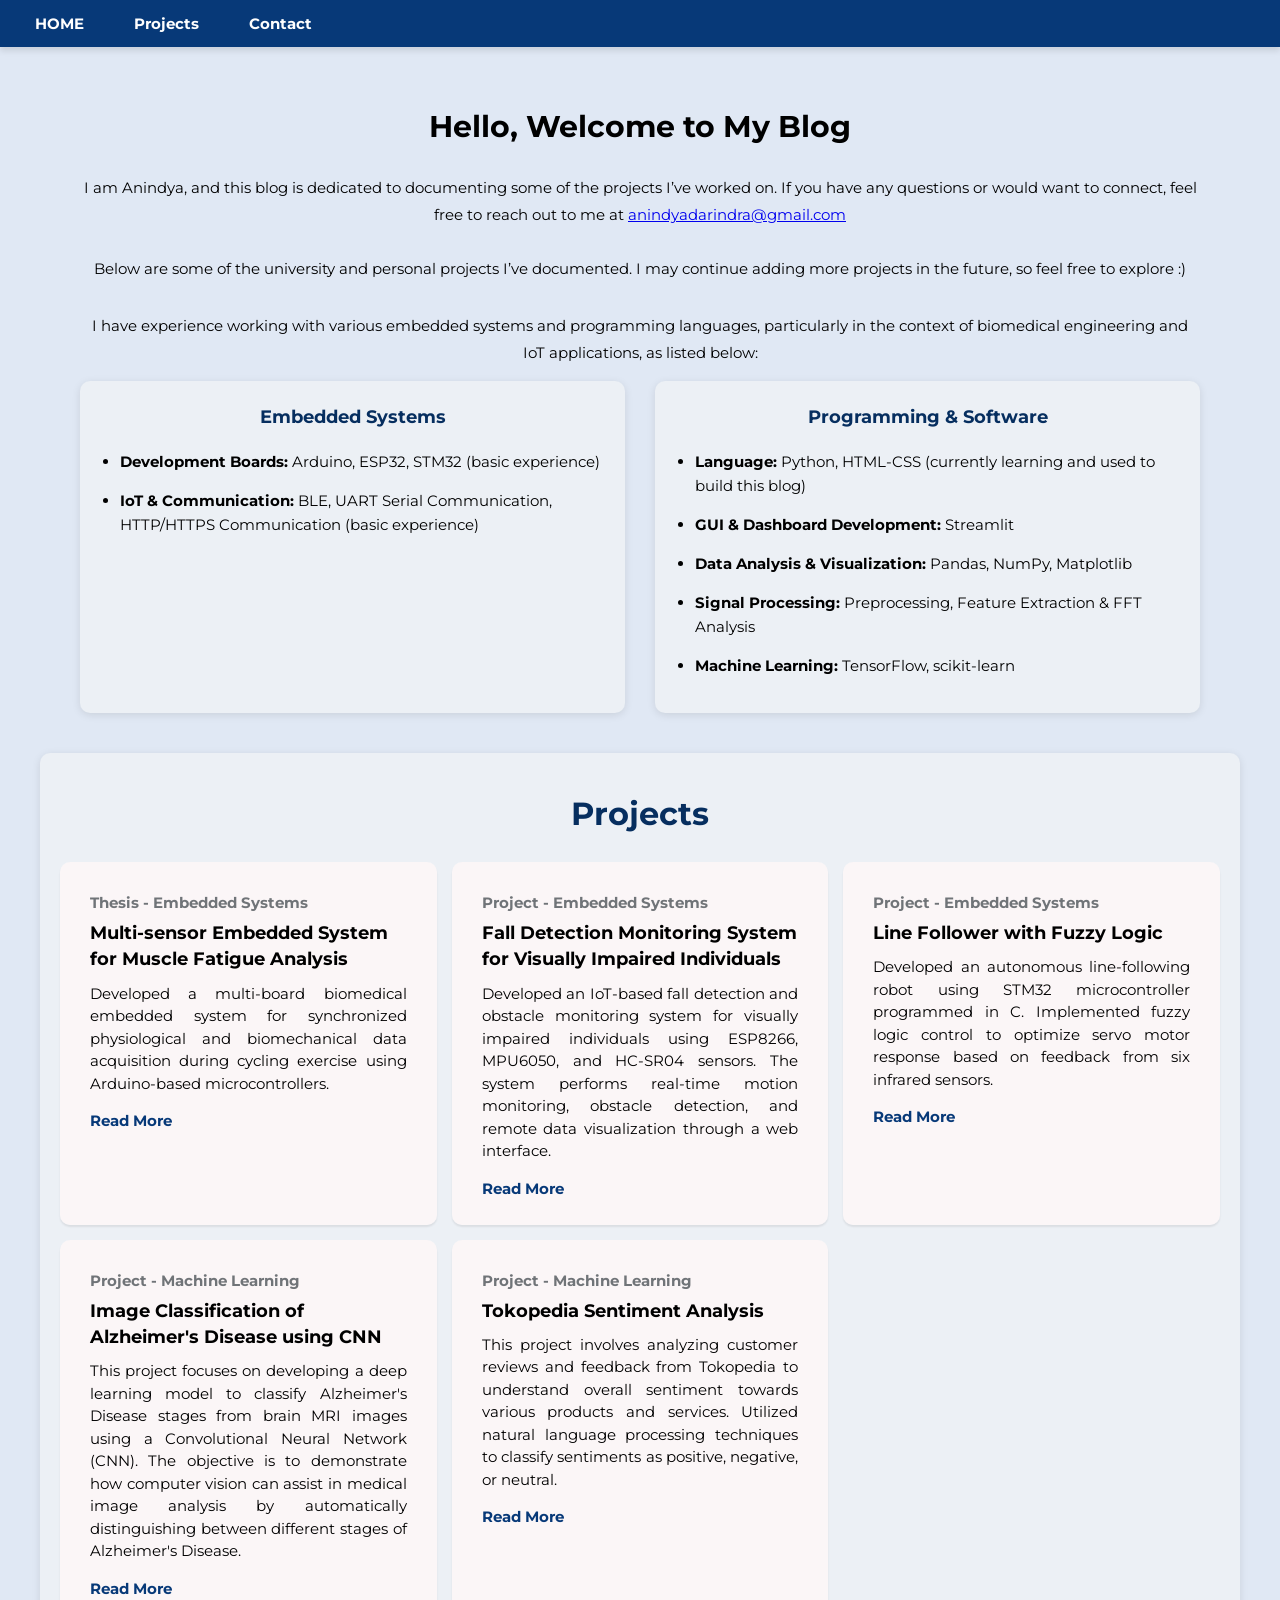
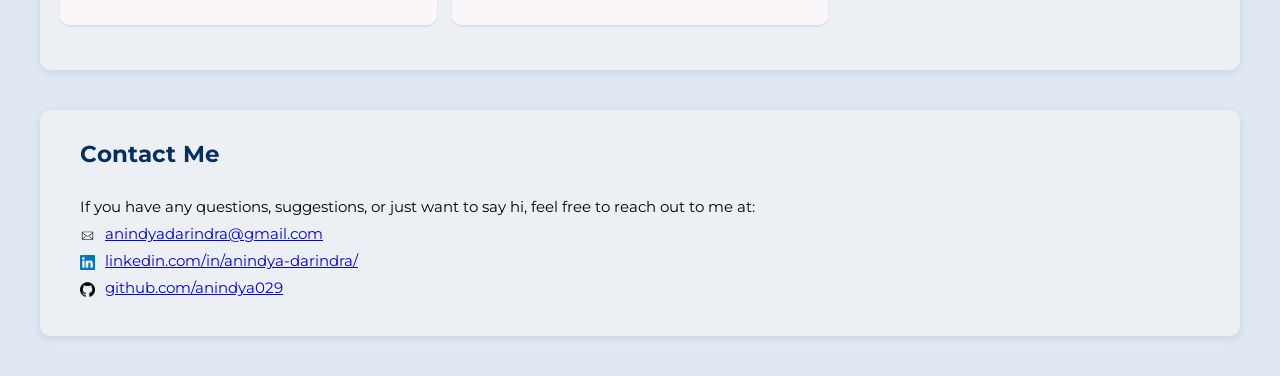
<file: index.html>
<!DOCTYPE html>
<html lang="en">

<!--head itu isinya fungsi-fungsi backstage-->
<head>
    <meta charset="UTF-8">
    <meta http-equiv="X-UA-Compatible" content="IE=edge" />

    <!-- Biar responsif sama perubahan ukuran layar -->
    <meta name="viewport" content="width=device-width, initial-scale=1, shrink-to-fit=no" />

    <title>Home</title>

    <!--ngelink ke css/desainnya web home-->
    <link rel="stylesheet" href="css/index.css">
    <link rel="stylesheet" href="css/responsive.css">
    <link href="https://fonts.googleapis.com/css?family=Poppins:400,700&display=swap" rel="stylesheet">
    <link href="https://fonts.googleapis.com/css2?family=Montserrat:wght@400;700&display=swap" rel="stylesheet">

  </head>

  <!--body itu isi yang ditampilin-->
    <body>
        <!-- Navbar -->
        <header class="header_section">
            <div class="top-wrapper">     
            <ul class="navbar">
                <li><a href="index.html">HOME</a></li>
                <li><a href="#project">Projects</a></li>
                <li><a href="#contact">Contact</a></li>                
            </ul>
           </div> 
        </header>
        <!-- Navbar -->


        <!-- Slide Show -->
        <div class="section-1" id="introduction">
            <h1>Hello, Welcome to My Blog</h1>
            <p>
                I am Anindya, and this blog is dedicated to documenting some of the projects I’ve worked on. If you have any questions or would want to connect, feel free to reach out to me at <a href="mailto:anindyadarindra@gmail.com">anindyadarindra@gmail.com</a> <br> <br> 

                Below are some of the university and personal projects I’ve documented. I may continue adding more projects in the future, so feel free to explore :)
            </p>

            <p class="skills-intro">
                    I have experience working with various embedded systems and programming languages, particularly in the context of biomedical engineering and IoT applications, as listed below:
            </p>
            <div class="skills-container">
                <div class="skills-box">
                    <h3>Embedded Systems</h3>

                    <ul>
                        <li>
                            <strong>Development Boards:</strong>
                            Arduino, ESP32, STM32 (basic experience)
                        </li>

                        <li>
                            <strong>IoT & Communication:</strong>
                            BLE, UART Serial Communication, HTTP/HTTPS Communication
                            (basic experience)
                        </li>
                    </ul>
                </div>

                <div class="skills-box">
                    <h3>Programming & Software</h3>

                    <ul>
                        <li>
                            <strong>Language:</strong>
                            Python, HTML-CSS (currently learning and used to build this blog)
                        </li>

                        <li>
                            <strong>GUI & Dashboard Development:</strong>
                            Streamlit
                        </li>

                        <li>
                            <strong>Data Analysis & Visualization:</strong>
                            Pandas, NumPy, Matplotlib
                        </li>

                        <li>
                            <strong>Signal Processing:</strong>
                            Preprocessing, Feature Extraction & FFT Analysis
                        </li>

                        <li>
                            <strong>Machine Learning:</strong>
                            TensorFlow, scikit-learn
                        </li>
                    </ul>
                </div>

            </div>
        </div>

        <div class="section-2" id="project">
            <h2>Projects</h2>
            <div class="projects-container">
                <div class="project-item">
                    <h5>Thesis - Embedded Systems</h5>
                    <a href="1 - thesis.html" class="project-link">
                    <h3>Multi-sensor Embedded System for Muscle Fatigue Analysis</h3>
                    <p>
                        Developed a multi-board biomedical embedded system for synchronized physiological and biomechanical data acquisition during cycling exercise using Arduino-based microcontrollers. 
                    </p>
                    <span class="read-more">Read More</span>
                    </a>
                </div>
                
                <div class="project-item">
                    <h5>Project - Embedded Systems</h5>    
                    <a href="2 - fall detection.html" class="project-link">
                    <h3>Fall Detection Monitoring System for Visually Impaired Individuals</h3>
                    <p>
                        Developed an IoT-based fall detection and obstacle monitoring system for visually impaired individuals using ESP8266, MPU6050, and HC-SR04 sensors. The system performs real-time motion monitoring, obstacle detection, and remote data visualization through a web interface.
                    </p>
                    <span class="read-more">Read More</span>
                    </a>
                </div>

                <div class="project-item">
                    <h5>Project - Embedded Systems</h5>
                    <a href="3 - line follower.html" class="project-link">
                    <h3>Line Follower with Fuzzy Logic</h3>
                    <p>
                        Developed an autonomous line-following robot using STM32 microcontroller programmed in C. Implemented fuzzy logic control to optimize servo motor response based on feedback from six infrared sensors.
                    </p>
                     <span class="read-more">Read More</span>
                    </a>
                </div>
              
                <div class="project-item">
                    <h5>Project - Machine Learning</h5>
                    <a href="4 - alzheimer image classification.html" class="project-link">
                    <h3>Image Classification of Alzheimer's Disease using CNN</h3>
                    <p>
                        This project focuses on developing a deep learning model to classify Alzheimer's Disease stages from brain MRI images using a Convolutional Neural Network (CNN). The objective is to demonstrate how computer vision can assist in medical image analysis by automatically distinguishing between different stages of Alzheimer's Disease.
                    </p>
                     <span class="read-more">Read More</span>
                    </a>
                </div>
              
                <div class="project-item">
                    <h5>Project - Machine Learning</h5>
                    <a href="5 - tokopedia sentiments analysis.html" class="project-link">
                    <h3>Tokopedia Sentiment Analysis</h3>
                    <p>
                        This project involves analyzing customer reviews and feedback from Tokopedia to understand overall sentiment towards various products and services. Utilized natural language processing techniques to classify sentiments as positive, negative, or neutral.
                    </p>
                     <span class="read-more">Read More</span>
                    </a>
                </div>

            </div>
        </div>
        <div class="contact" id="contact">
            <h2>Contact Me</h2>
            <p>
                If you have any questions, suggestions, or just want to say hi, feel free to reach out to me at: <br>
                <a href="mailto:anindyadarindra@gmail.com"> <img src="images/email-logo.png" alt="Email Icon">anindyadarindra@gmail.com</a> <br>
                <a href="https://www.linkedin.com/in/anindyadarindra/" target="_blank"> <img src="images/linkedin_logo.png" alt="LinkedIn Icon">linkedin.com/in/anindya-darindra/</a> <br>
                <a href="https://github.com/anindya029" target="_blank"> <img src="images/github_logo.png" alt="GitHub Icon">github.com/anindya029</a>
            </p>
        </div>

    </body>

</html>
</file>
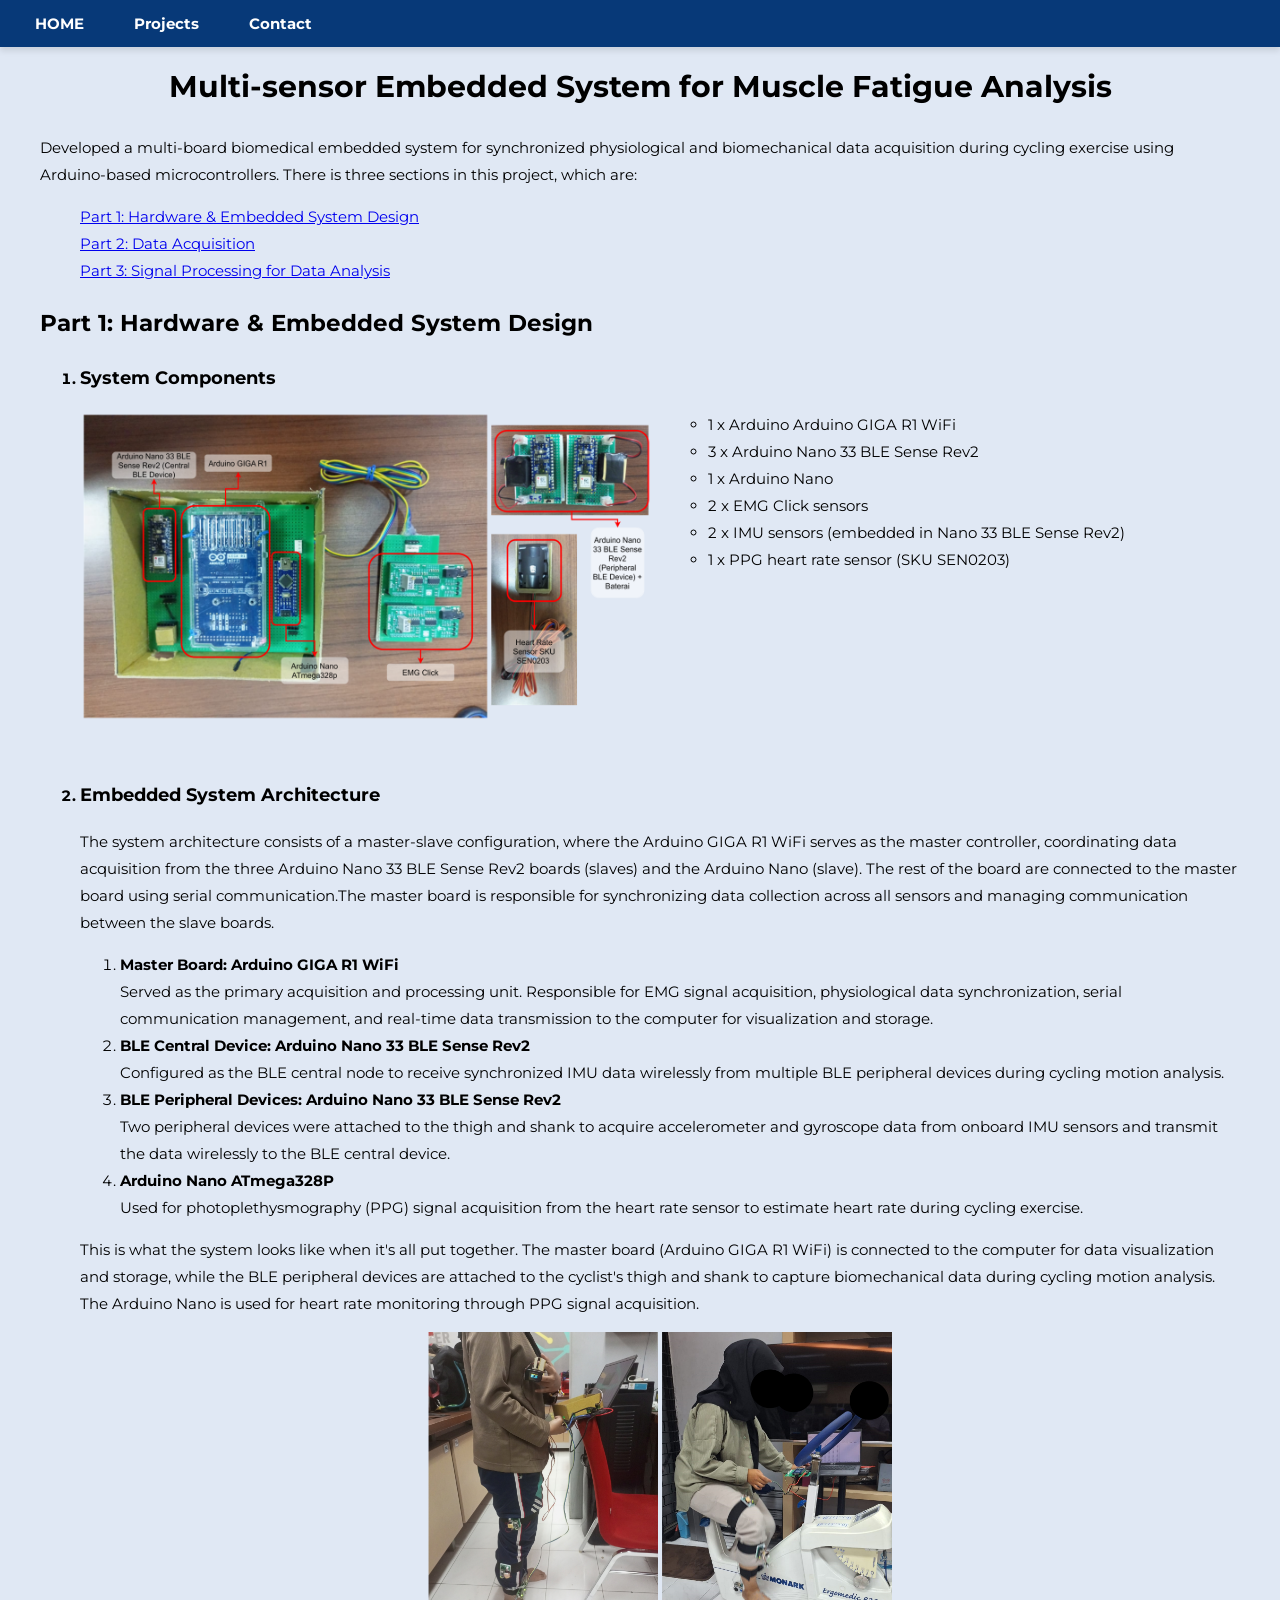
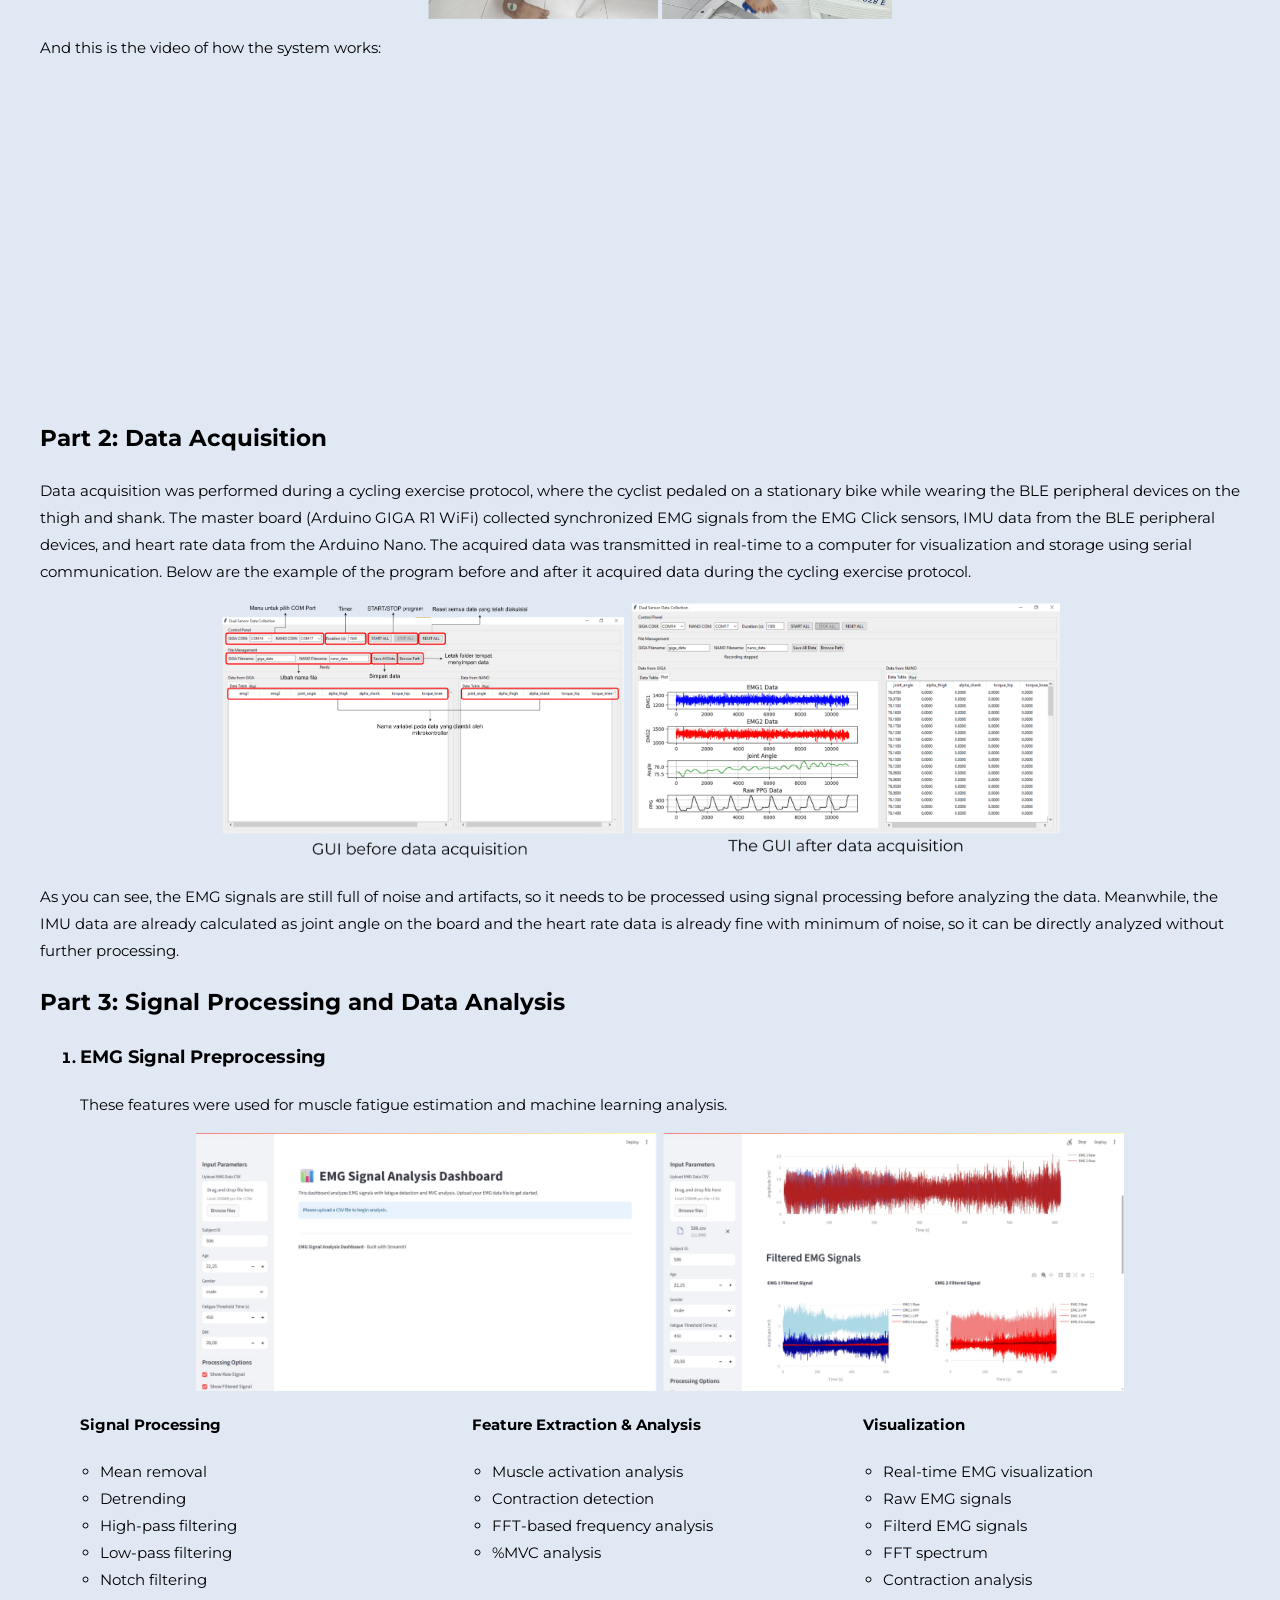
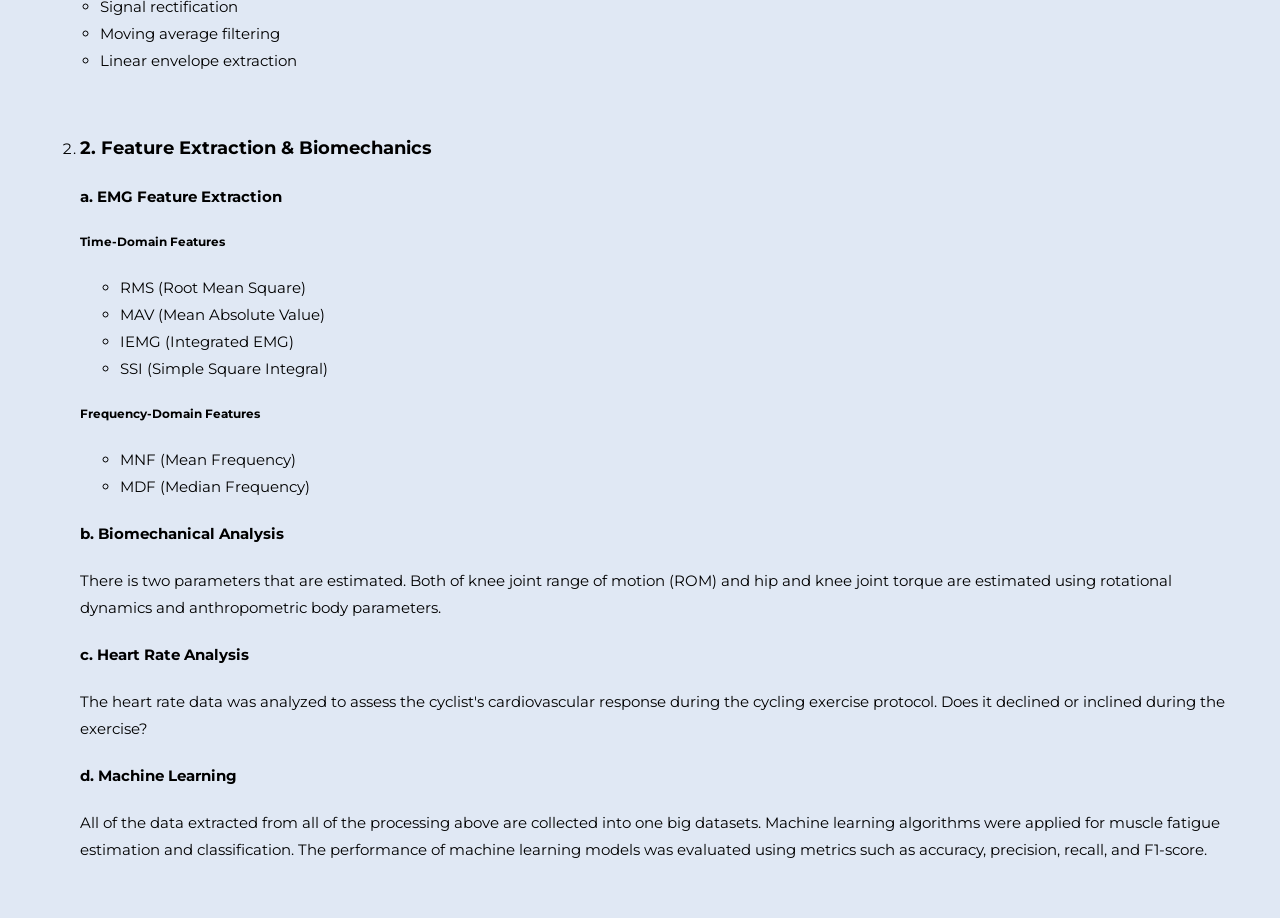
<file: 1 - thesis.html>
<!DOCTYPE html>
<html lang="en">

<!--head itu isinya fungsi-fungsi backstage-->
<head>
    <meta charset="UTF-8">
    <meta http-equiv="X-UA-Compatible" content="IE=edge" />

    <!-- Biar responsif sama perubahan ukuran layar -->
    <meta name="viewport" content="width=device-width, initial-scale=1, shrink-to-fit=no" />

    <title>Thesis</title>

    <!--ngelink ke css/desainnya web home-->
    <link rel="stylesheet" href="css/index.css">
    <link rel="stylesheet" href="css/responsive.css">
    <link href="https://fonts.googleapis.com/css?family=Poppins:400,700&display=swap" rel="stylesheet">
    <link href="https://fonts.googleapis.com/css2?family=Montserrat:wght@400;700&display=swap" rel="stylesheet">

  </head>

  <!--body itu isi yang ditampilin-->
    <body>
        <!-- Navbar -->
        <header class="header_section">
            <div class="top-wrapper">     
            <ul class="navbar">
                <li><a href="index.html">HOME</a></li>
                <li><a href="index.html#project">Projects</a></li>
                <li><a href="index.html#contact">Contact</a></li>                
            </ul>
           </div> 
        </header>
        <!-- Navbar -->

        <!-- Projects -->
         <div class="intro-project" id="intro-project">
            <h1>Multi-sensor Embedded System for Muscle Fatigue Analysis</h1>
            <p>Developed a multi-board biomedical embedded system for synchronized physiological and biomechanical data acquisition during cycling exercise using Arduino-based microcontrollers.  
            
            There is three sections in this project, which are:
            <!-- Nanti tambahin ini:
            list-style: none;  
            -->
            <ul>
                <li><a href="#part1">Part 1: Hardware & Embedded System Design</a></li>
                <li><a href="#part2">Part 2: Data Acquisition</a></li>
                <li><a href="#part3">Part 3: Signal Processing for Data Analysis</a></li>
            </ul>
            </p>
         </div>

         <div class="part" id="part1">
            <h2>Part 1: Hardware & Embedded System Design</h2>
            <ol>
                <strong><li><h3>System Components</h3></li></strong>
                <div class="component">
                <img src="images/thesis_1.png" alt="thesis components">
                <ul>
                    <li>1 x Arduino Arduino GIGA R1 WiFi</li>
                    <li>3 x Arduino Nano 33 BLE Sense Rev2</li>
                    <li>1 x Arduino Nano</li>
                    <li>2 x EMG Click sensors</li>
                    <li>2 x IMU sensors (embedded in Nano 33 BLE Sense Rev2)</li>
                    <li>1 x PPG heart rate sensor (SKU SEN0203)</li>
                </ul>
                </div>
                
                <strong><li><h3>Embedded System Architecture</h3></li></strong>
                <p>The system architecture consists of a master-slave configuration, where the Arduino GIGA R1 WiFi serves as the master controller, coordinating data acquisition from the three Arduino Nano 33 BLE Sense Rev2 boards (slaves) and the Arduino Nano (slave). The rest of the board are connected to the master board using serial communication.The master board is responsible for synchronizing data collection across all sensors and managing communication between the slave boards.</p>

                <ol>
                    <li><strong>Master Board: Arduino GIGA R1 WiFi</strong></li>
                    Served as the primary acquisition and processing unit. Responsible for EMG signal acquisition, physiological data synchronization, serial communication management, and real-time data transmission to the computer for visualization and storage.
                    <li><strong>BLE Central Device: Arduino Nano 33 BLE Sense Rev2</strong></li>
                    Configured as the BLE central node to receive synchronized IMU data wirelessly from multiple BLE peripheral devices during cycling motion analysis.
                    <li><strong>BLE Peripheral Devices: Arduino Nano 33 BLE Sense Rev2 </strong></li>
                    Two peripheral devices were attached to the thigh and shank to acquire accelerometer and gyroscope data from onboard IMU sensors and transmit the data wirelessly to the BLE central device.
                    <li><strong>Arduino Nano ATmega328P</strong></li>
                    Used for photoplethysmography (PPG) signal acquisition from the heart rate sensor to estimate heart rate during cycling exercise.
                </ol>
            
            <p>
                This is what the system looks like when it's all put together. The master board (Arduino GIGA R1 WiFi) is connected to the computer for data visualization and storage, while the BLE peripheral devices are attached to the cyclist's thigh and shank to capture biomechanical data during cycling motion analysis. The Arduino Nano is used for heart rate monitoring through PPG signal acquisition.
            </p>
            <img src="images/thesis_2.png" class="img-thesis2">
            </ol>

            <p>And this is the video of how the system works:<br></p>
            <iframe width="560" height="315" src="https://www.youtube.com/embed/HIMCYxFb9wY?si=uZC2YYLVSpHK02XN" title="YouTube video player" frameborder="0" allow="accelerometer; autoplay; clipboard-write; encrypted-media; gyroscope; picture-in-picture; web-share" referrerpolicy="strict-origin-when-cross-origin" allowfullscreen></iframe>

         <div class="part" id="part2">
            <h2>Part 2: Data Acquisition</h2>
            <p>Data acquisition was performed during a cycling exercise protocol, where the cyclist pedaled on a stationary bike while wearing the BLE peripheral devices on the thigh and shank. The master board (Arduino GIGA R1 WiFi) collected synchronized EMG signals from the EMG Click sensors, IMU data from the BLE peripheral devices, and heart rate data from the Arduino Nano. The acquired data was transmitted in real-time to a computer for visualization and storage using serial communication.

            Below are the example of the program before and after it acquired data during the cycling exercise protocol.
            </p>
            <img src="images/thesis_3.png" class="img-thesis3">
            <p>
                As you can see, the EMG signals are still full of noise and artifacts, so it needs to be processed using signal processing before analyzing the data. Meanwhile, the IMU data are already calculated as joint angle on the board and the heart rate data is already fine with minimum of noise, so it can be directly analyzed without further processing.
            </p>
         </div>

         <div class="part3" id="part3">
            <h2>Part 3: Signal Processing and Data Analysis</h2>
            <ol>
            <strong><li><h3>EMG Signal Preprocessing</h3></li></strong>
            <p>These features were used for muscle fatigue estimation and machine learning analysis.</p>
            <img src="images/thesis_4.png">
            <div class="signal-processing">
                <div class="signal-processing-section">
                <h4>Signal Processing</h4>
                <ul>
                    <li>Mean removal</li>
                    <li>Detrending</li>
                    <li>High-pass filtering</li>
                    <li>Low-pass filtering</li>
                    <li>Notch filtering</li>
                    <li>Signal rectification</li>
                    <li>Moving average filtering</li>
                    <li>Linear envelope extraction</li>
                </ul>
                </div>

                <div class="signal-processing-section">
                <h4>Feature Extraction & Analysis</h4>
                <ul>
                    <li>Muscle activation analysis</li>
                    <li>Contraction detection</li>
                    <li>FFT-based frequency analysis</li>
                    <li>%MVC analysis</li>
                </ul>
                </div>
                
                <div class="signal-processing-section">
                <h4>Visualization</h4>
                <ul>
                    <li>Real-time EMG visualization</li>
                    <li>Raw EMG signals</li>
                    <li>Filterd EMG signals</li>
                    <li>FFT spectrum</li>
                    <li>Contraction analysis</li>
                </ul>
                </div>
            </div>

            <strong><li><h3>2. Feature Extraction & Biomechanics</h3></strong></li>
            <h4>a. EMG Feature Extraction</h4>
            <h5>Time-Domain Features</h5>
            <ul>
                <li>RMS (Root Mean Square)</li>
                <li>MAV (Mean Absolute Value)</li>
                <li>IEMG (Integrated EMG)</li>
                <li>SSI (Simple Square Integral)</li>
            </ul>
            <h5>Frequency-Domain Features</h5>
            <ul>
                <li>MNF (Mean Frequency)</li>
                <li>MDF (Median Frequency)</li>
            </ul>

            <h4>b. Biomechanical Analysis</h4>
            <p>There is two parameters that are estimated. Both of knee joint range of motion (ROM) and hip and knee joint torque are estimated using rotational dynamics and anthropometric body parameters.</p>

            <h4>c. Heart Rate Analysis</h4>
            <p>The heart rate data was analyzed to assess the cyclist's cardiovascular response during the cycling exercise protocol. Does it declined or inclined during the exercise? </p>

         <h4>d. Machine Learning</h4>
            <p>All of the data extracted from all of the processing above are collected into one big datasets. Machine learning algorithms were applied for muscle fatigue estimation and classification. The performance of machine learning models was evaluated using metrics such as accuracy, precision, recall, and F1-score.</p>
        </div>

    </body>
</html>
</file>
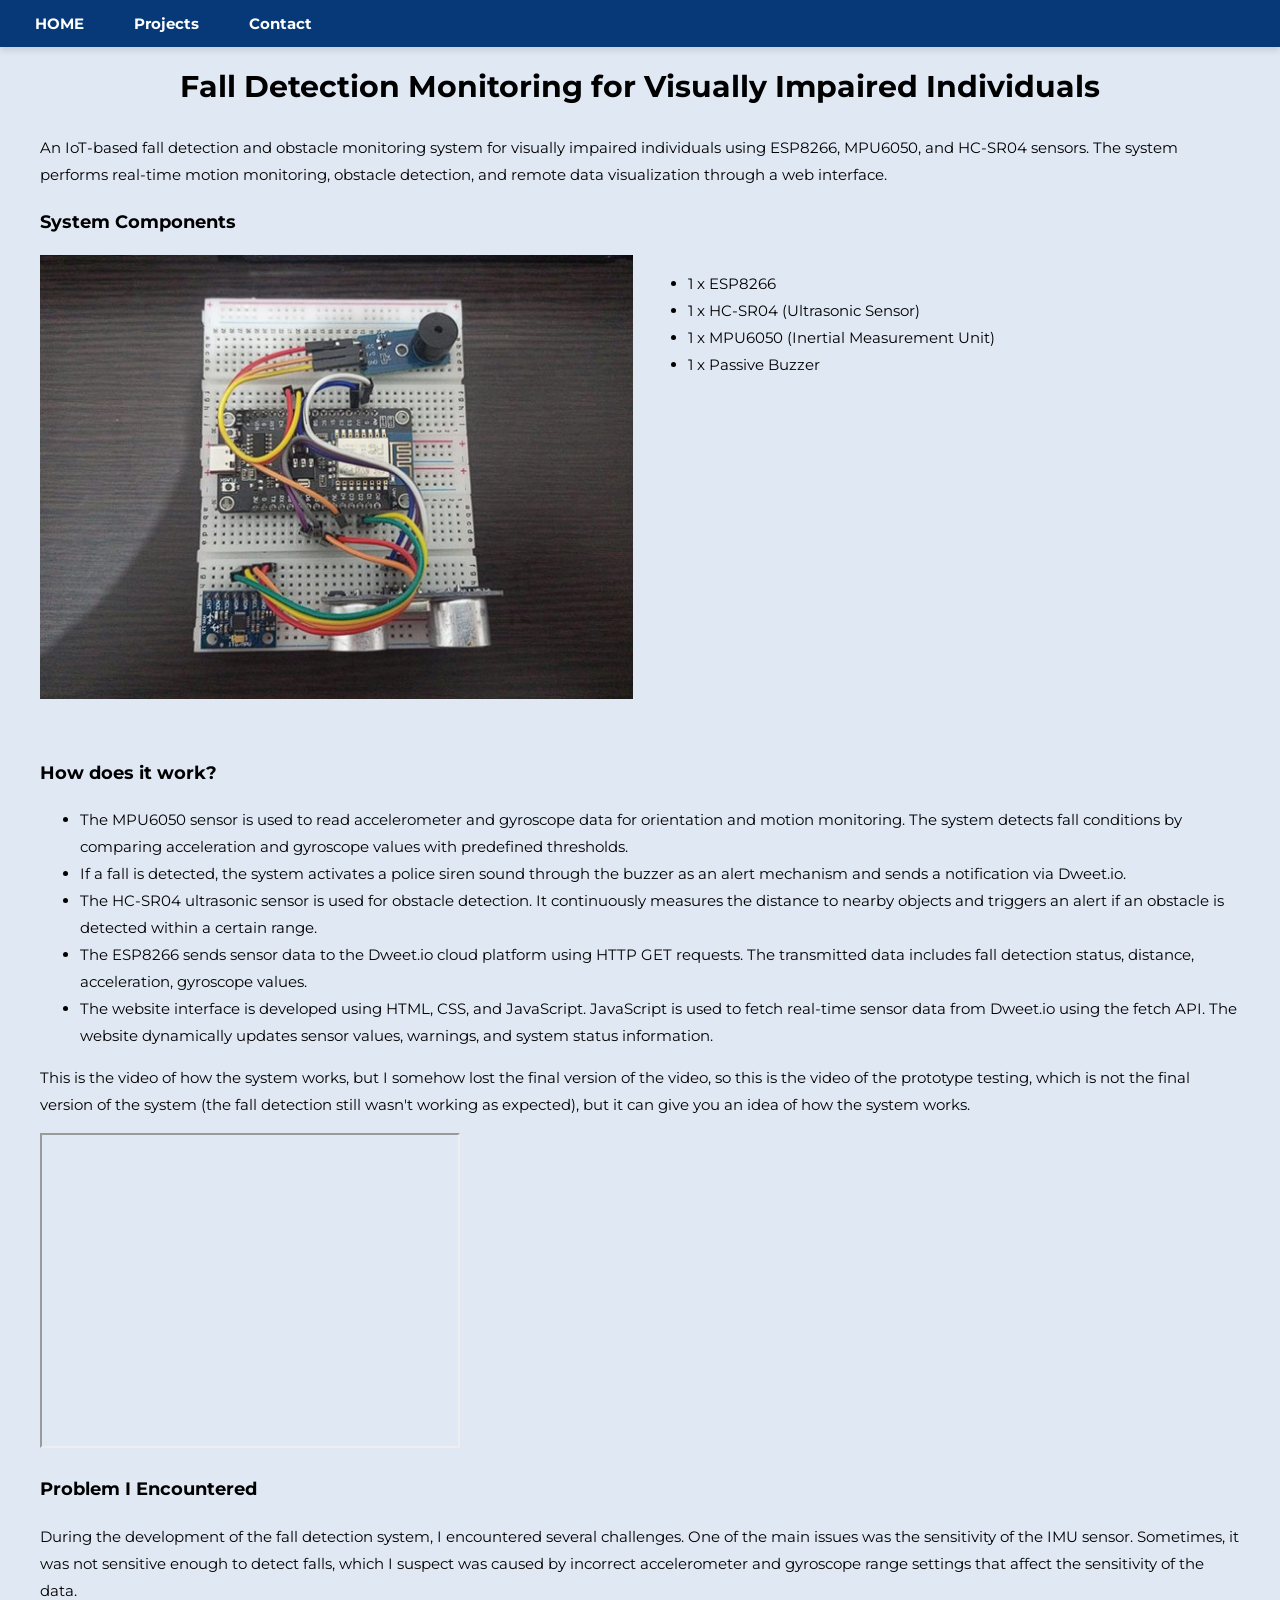
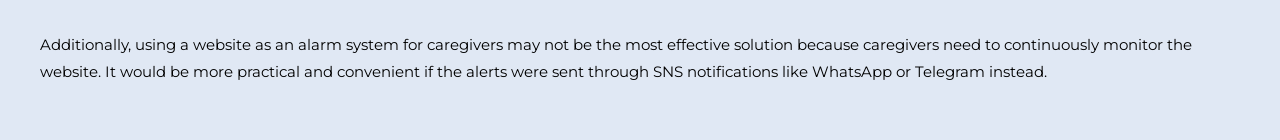
<file: 2 - fall detection.html>
<!DOCTYPE html>
<html lang="en">

<!--head itu isinya fungsi-fungsi backstage-->
<head>
    <meta charset="UTF-8">
    <meta http-equiv="X-UA-Compatible" content="IE=edge" />

    <!-- Biar responsif sama perubahan ukuran layar -->
    <meta name="viewport" content="width=device-width, initial-scale=1, shrink-to-fit=no" />

    <title>Fall Detection</title>

    <!--ngelink ke css/desainnya web home-->
    <link rel="stylesheet" href="css/index.css">
    <link rel="stylesheet" href="css/responsive.css">
    <link href="https://fonts.googleapis.com/css?family=Poppins:400,700&display=swap" rel="stylesheet">
    <link href="https://fonts.googleapis.com/css2?family=Montserrat:wght@400;700&display=swap" rel="stylesheet">

  </head>

  <!--body itu isi yang ditampilin-->
    <body>
        <!-- Navbar -->
        <header class="header_section">
            <div class="top-wrapper">     
            <ul class="navbar">
                <li><a href="index.html">HOME</a></li>
                <li><a href="index.html#project">Projects</a></li>
                <li><a href="index.html#contact">Contact</a></li>                   
            </ul>
           </div> 
        </header>
        <!-- Navbar -->

            <div class="intro-project" id="intro-project">
            <h1>Fall Detection Monitoring for Visually Impaired Individuals</h1>
            <p>An IoT-based fall detection and obstacle monitoring system for visually impaired individuals using ESP8266, MPU6050, and HC-SR04 sensors. The system performs real-time motion monitoring, obstacle detection, and remote data visualization through a web interface.</p> 
        </div>

        <div>
                <strong><h3>System Components</h3></strong>
                <div class="component">
                <img src="images/falldet_1.jpg" alt="fall detection components">
                <ul>
                    <li>1 x ESP8266</li>
                    <li>1 x HC-SR04 (Ultrasonic Sensor)</li>
                    <li>1 x MPU6050 (Inertial Measurement Unit)</li>
                    <li>1 x Passive Buzzer</li>
                </ul>
                </div>
        </div>

                <strong></strong><h3>How does it work?</h3></strong>
                <div>
                <ul>
                    <li>The MPU6050 sensor is used to read accelerometer and gyroscope data for orientation and motion monitoring. The system detects fall conditions by comparing acceleration and gyroscope values with predefined thresholds.</li>
                    <li> If a fall is detected, the system activates a police siren sound through the buzzer as an alert mechanism and sends a notification via Dweet.io.</li>
                    <li>The HC-SR04 ultrasonic sensor is used for obstacle detection. It continuously measures the distance to nearby objects and triggers an alert if an obstacle is detected within a certain range.</li>
                    <li>The ESP8266 sends sensor data to the Dweet.io cloud platform using HTTP GET requests. The transmitted data includes fall detection status, distance, acceleration, gyroscope values.</li>
                    <li>The website interface is developed using HTML, CSS, and JavaScript.
                    JavaScript is used to fetch real-time sensor data from Dweet.io using the fetch API. The website dynamically updates sensor values, warnings, and system status information.</li>
                </ul>

                <p>
                    This is the video of how the system works, but I somehow lost the final version of the video, so this is the video of the prototype testing, which is not the final version of the system (the fall detection still wasn't working as expected), but it can give you an idea of how the system works.
                </p>

                <iframe width="420" height="315"
                src="https://www.youtube.com/embed/1DivYuyqtEI">
                </iframe>

                <strong><h3>Problem I Encountered</h3></strong>
                <p>
                    During the development of the fall detection system, I encountered several challenges. One of the main issues was the sensitivity of the IMU sensor. Sometimes, it was not sensitive enough to detect falls, which I suspect was caused by incorrect accelerometer and gyroscope range settings that affect the sensitivity of the data.<br><br>
                    
                    Additionally, using a website as an alarm system for caregivers may not be the most effective solution because caregivers need to continuously monitor the website. It would be more practical and convenient if the alerts were sent through SNS notifications like WhatsApp or Telegram instead. 
                </p>
        </div>



    </body>    
</html>
</file>
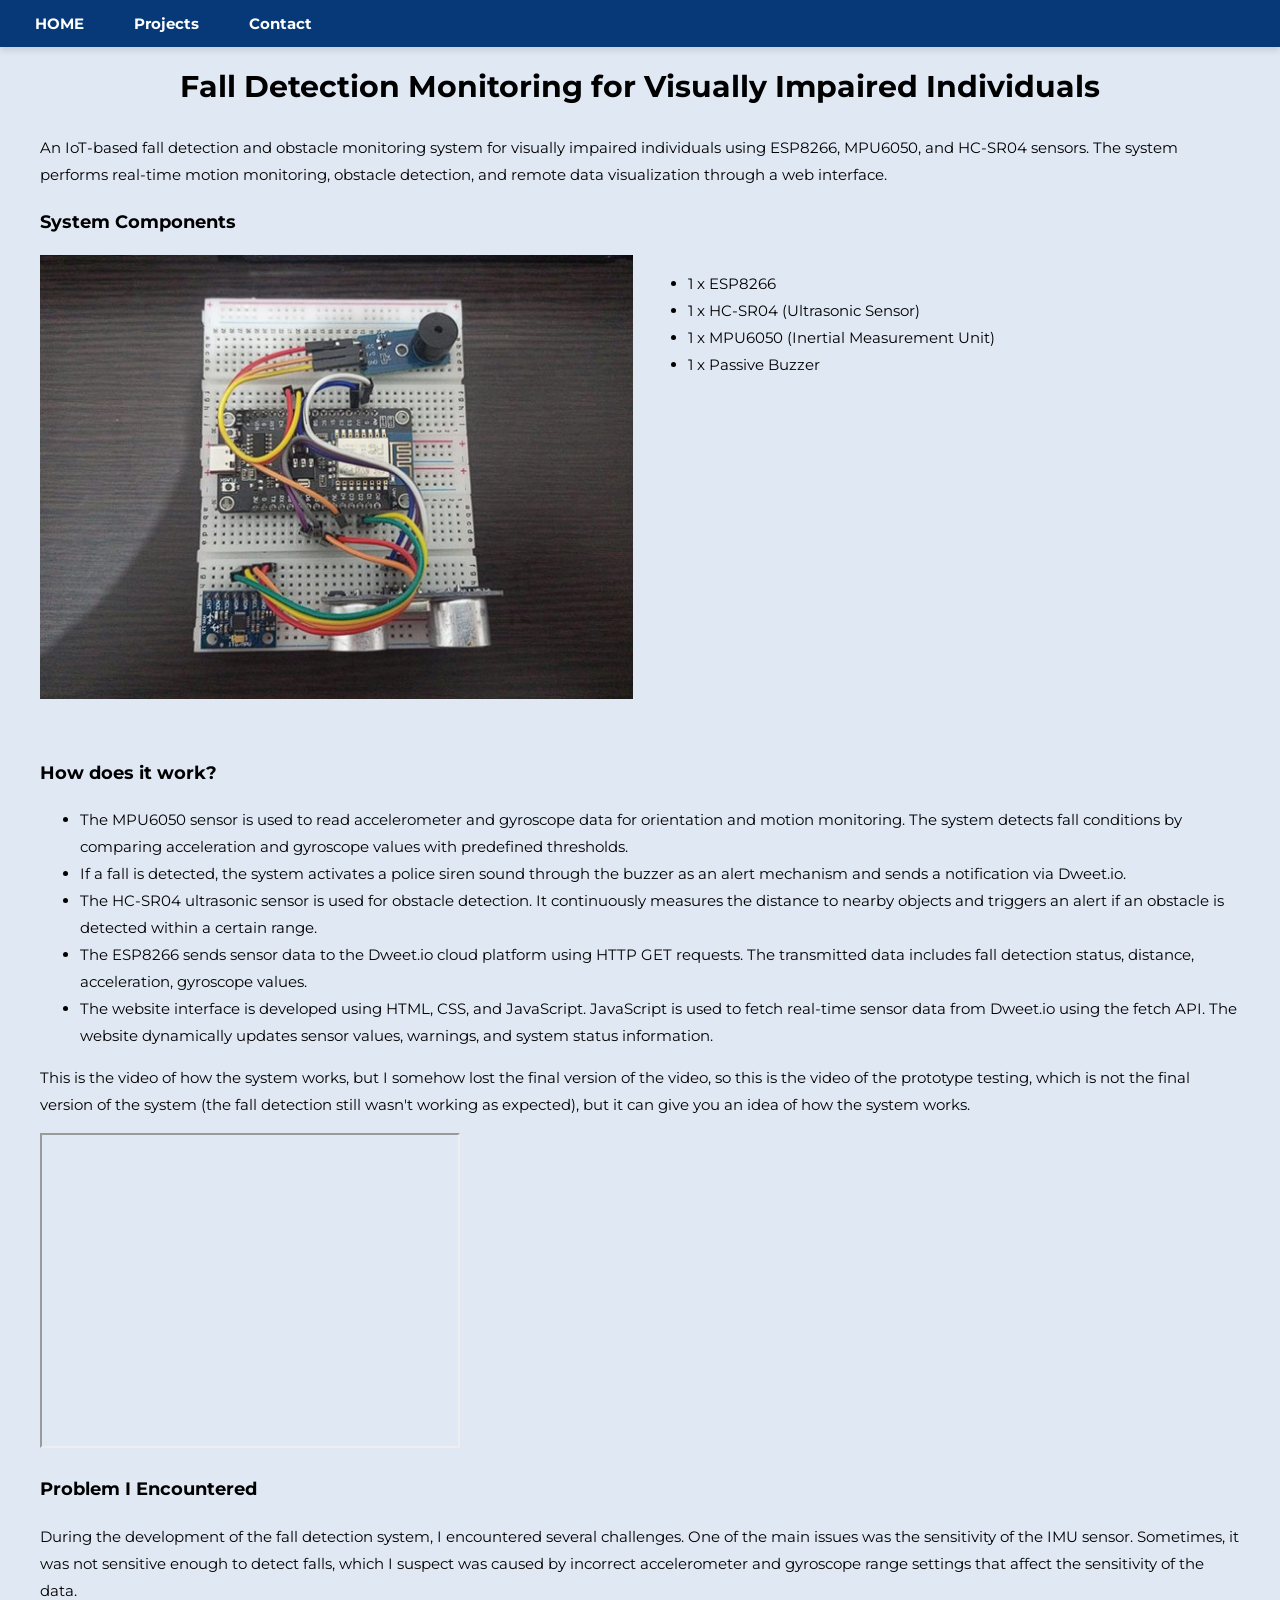
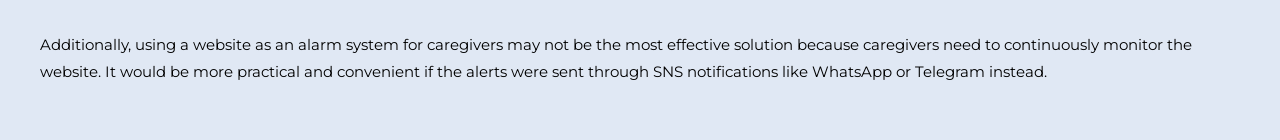
<file: 2 - falldet.html>
<!DOCTYPE html>
<html lang="en">

<!--head itu isinya fungsi-fungsi backstage-->
<head>
    <meta charset="UTF-8">
    <meta http-equiv="X-UA-Compatible" content="IE=edge" />

    <!-- Biar responsif sama perubahan ukuran layar -->
    <meta name="viewport" content="width=device-width, initial-scale=1, shrink-to-fit=no" />

    <title>Home</title>

    <!--ngelink ke css/desainnya web home-->
    <link rel="stylesheet" href="css/index.css">
    <link rel="stylesheet" href="css/responsive.css">
    <link href="https://fonts.googleapis.com/css?family=Poppins:400,700&display=swap" rel="stylesheet">
    <link href="https://fonts.googleapis.com/css2?family=Montserrat:wght@400;700&display=swap" rel="stylesheet">

  </head>

  <!--body itu isi yang ditampilin-->
    <body>
        <!-- Navbar -->
        <header class="header_section">
            <div class="top-wrapper">     
            <ul class="navbar">
                <li><a href="index.html">HOME</a></li>
                <li><a href="#project">Projects</a></li>
                <li><a href="#contact">Contact</a></li>                
            </ul>
           </div> 
        </header>
        <!-- Navbar -->

            <div class="intro-project" id="intro-project">
            <h1>Fall Detection Monitoring for Visually Impaired Individuals</h1>
            <p>An IoT-based fall detection and obstacle monitoring system for visually impaired individuals using ESP8266, MPU6050, and HC-SR04 sensors. The system performs real-time motion monitoring, obstacle detection, and remote data visualization through a web interface.</p> 
        </div>

        <div>
                <strong><h3>System Components</h3></strong>
                <div class="component">
                <img src="images/falldet_1.jpg">
                <ul>
                    <li>1 x ESP8266</li>
                    <li>1 x HC-SR04 (Ultrasonic Sensor)</li>
                    <li>1 x MPU6050 (Inertial Measurement Unit)</li>
                    <li>1 x Passive Buzzer</li>
                </ul>
                </div>
        </div>

                <strong></strong><h3>How does it work?</h3></strong>
                <div>
                <ul>
                    <li>The MPU6050 sensor is used to read accelerometer and gyroscope data for orientation and motion monitoring. The system detects fall conditions by comparing acceleration and gyroscope values with predefined thresholds.</li>
                    <li> If a fall is detected, the system activates a police siren sound through the buzzer as an alert mechanism and sends a notification via Dweet.io.</li>
                    <li>The HC-SR04 ultrasonic sensor is used for obstacle detection. It continuously measures the distance to nearby objects and triggers an alert if an obstacle is detected within a certain range.</li>
                    <li>The ESP8266 sends sensor data to the Dweet.io cloud platform using HTTP GET requests. The transmitted data includes fall detection status, distance, acceleration, gyroscope values.</li>
                    <li>The website interface is developed using HTML, CSS, and JavaScript.
                    JavaScript is used to fetch real-time sensor data from Dweet.io using the fetch API. The website dynamically updates sensor values, warnings, and system status information.</li>
                </ul>

                <p>
                    This is the video of how the system works, but I somehow lost the final version of the video, so this is the video of the prototype testing, which is not the final version of the system (the fall detection still wasn't working as expected), but it can give you an idea of how the system works.
                </p>

                <iframe width="420" height="315"
                src="https://www.youtube.com/embed/1DivYuyqtEI">
                </iframe>

                <strong><h3>Problem I Encountered</h3></strong>
                <p>
                    During the development of the fall detection system, I encountered several challenges. One of the main issues was the sensitivity of the IMU sensor. Sometimes, it was not sensitive enough to detect falls, which I suspect was caused by incorrect accelerometer and gyroscope range settings that affect the sensitivity of the data.<br><br>
                    
                    Additionally, using a website as an alarm system for caregivers may not be the most effective solution because caregivers need to continuously monitor the website. It would be more practical and convenient if the alerts were sent through SNS notifications like WhatsApp or Telegram instead. 
                </p>
        </div>



    </body>    
</html>
</file>
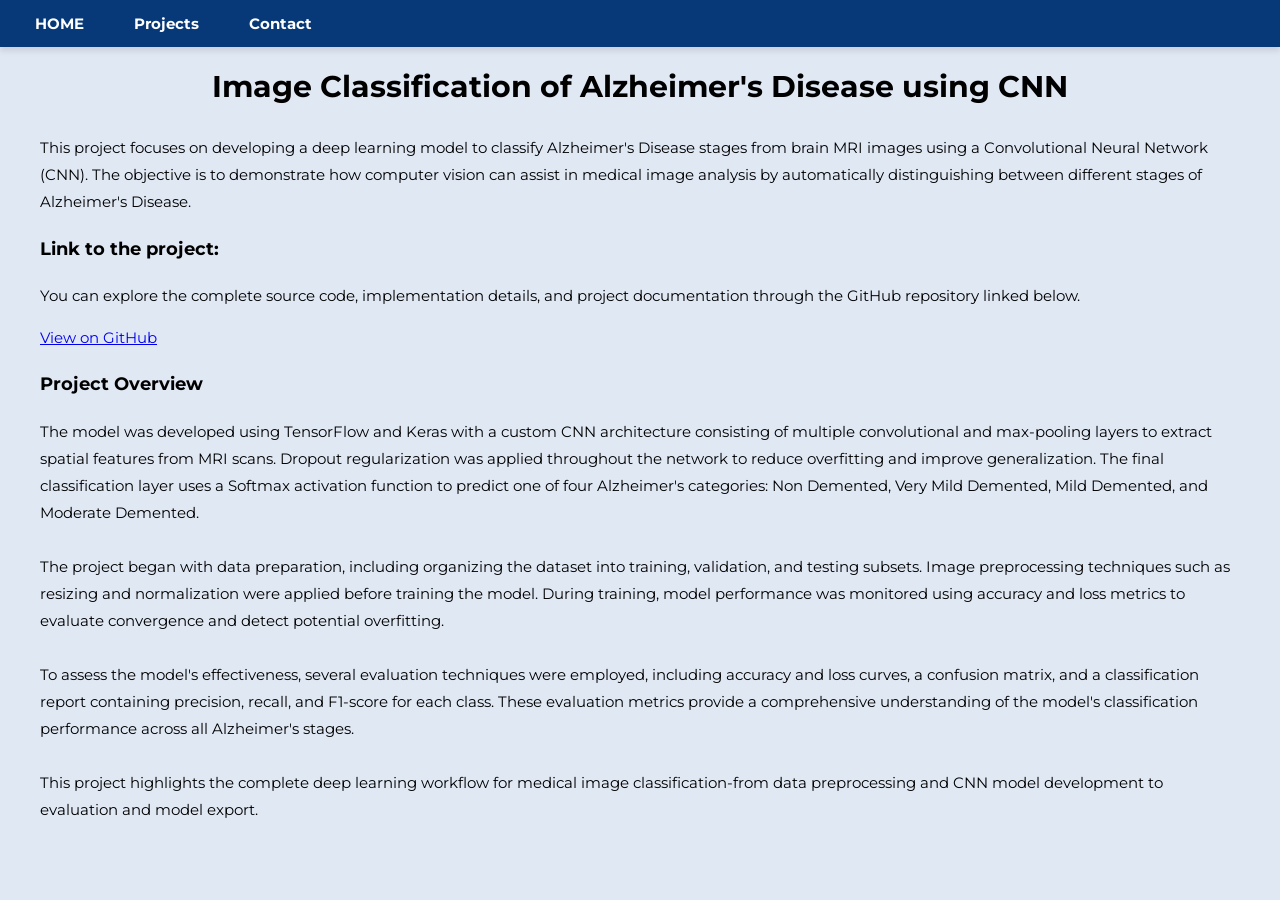
<file: 4 - alzheimer image classification.html>
<!DOCTYPE html>
<html lang="en">

<!--head itu isinya fungsi-fungsi backstage-->
<head>
    <meta charset="UTF-8">
    <meta http-equiv="X-UA-Compatible" content="IE=edge" />

    <!-- Biar responsif sama perubahan ukuran layar -->
    <meta name="viewport" content="width=device-width, initial-scale=1, shrink-to-fit=no" />

    <title>Image Classification of Alzheimer's Disease using CNN</title>

    <!--ngelink ke css/desainnya web home-->
    <link rel="stylesheet" href="css/index.css">
    <link rel="stylesheet" href="css/responsive.css">
    <link href="https://fonts.googleapis.com/css?family=Poppins:400,700&display=swap" rel="stylesheet">
    <link href="https://fonts.googleapis.com/css2?family=Montserrat:wght@400;700&display=swap" rel="stylesheet">

  </head>

  <!--body itu isi yang ditampilin-->
    <body>
        <!-- Navbar -->
        <header class="header_section">
            <div class="top-wrapper">     
            <ul class="navbar">
                <li><a href="index.html">HOME</a></li>
                <li><a href="index.html#project">Projects</a></li>
                <li><a href="index.html#contact">Contact</a></li>               
            </ul>
           </div> 
        </header>
        <!-- Navbar -->

        <!-- Projects -->
         <div class="intro-project" id="intro-project">
            <h1>Image Classification of Alzheimer's Disease using CNN</h1>
            <p>This project focuses on developing a deep learning model to classify Alzheimer's Disease stages from brain MRI images using a Convolutional Neural Network (CNN). The objective is to demonstrate how computer vision can assist in medical image analysis by automatically distinguishing between different stages of Alzheimer's Disease.</p>
            </div> 

        <strong></strong><h3>Link to the project:</h3></strong>
            <p>
            You can explore the complete source code, implementation details, and project documentation through the GitHub repository linked below.</p>
            <a href="https://github.com/anindya029/image-classification-dicoding/tree/main" target="_blank" class="btn">View on GitHub</a>

        <strong></strong><h3>Project Overview</h3></strong>
        <p>
            The model was developed using TensorFlow and Keras with a custom CNN architecture consisting of multiple convolutional and max-pooling layers to extract spatial features from MRI scans. Dropout regularization was applied throughout the network to reduce overfitting and improve generalization. The final classification layer uses a Softmax activation function to predict one of four Alzheimer's categories: Non Demented, Very Mild Demented, Mild Demented, and Moderate Demented. <br><br>

            The project began with data preparation, including organizing the dataset into training, validation, and testing subsets. Image preprocessing techniques such as resizing and normalization were applied before training the model. During training, model performance was monitored using accuracy and loss metrics to evaluate convergence and detect potential overfitting.<br><br>

            To assess the model's effectiveness, several evaluation techniques were employed, including accuracy and loss curves, a confusion matrix, and a classification report containing precision, recall, and F1-score for each class. These evaluation metrics provide a comprehensive understanding of the model's classification performance across all Alzheimer's stages.<br><br>

            This project highlights the complete deep learning workflow for medical image classification-from data preprocessing and CNN model development to evaluation and model export. <br>

        </p>



        

         </body>
</html>
</file>
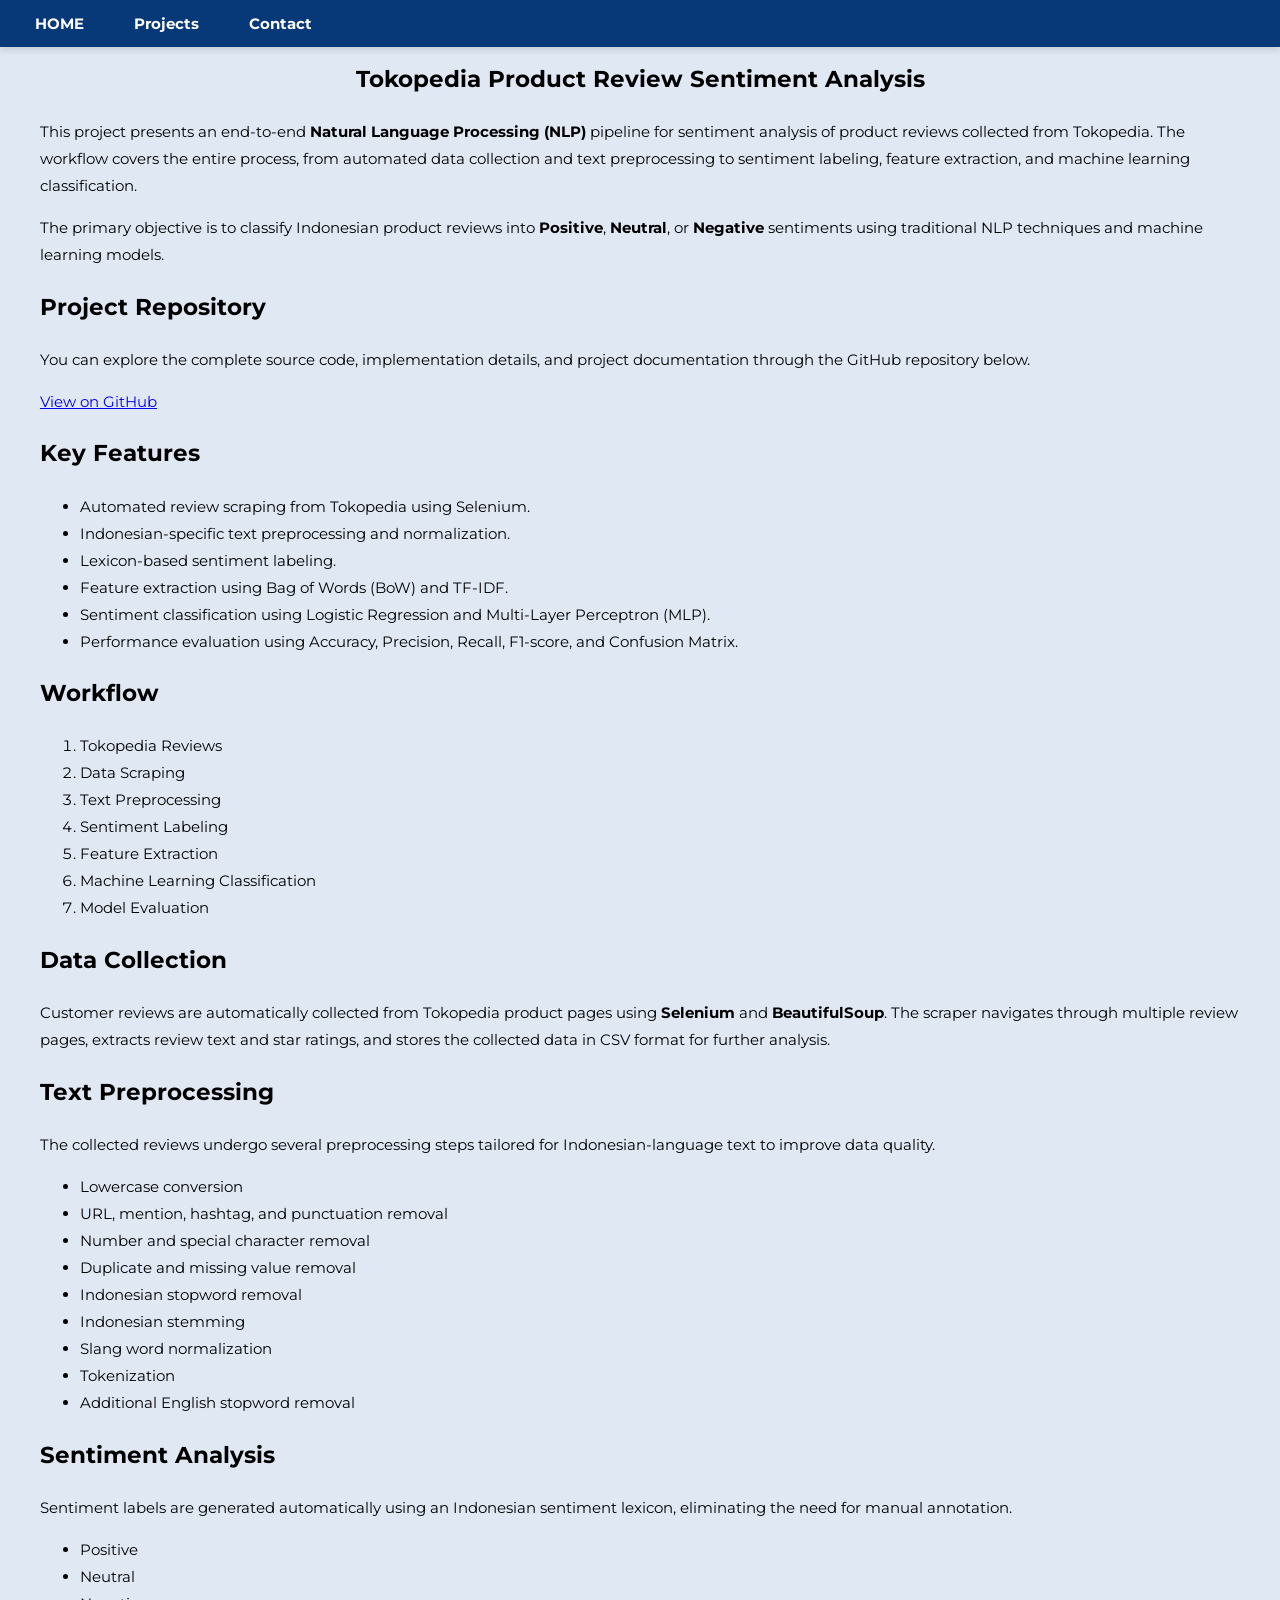
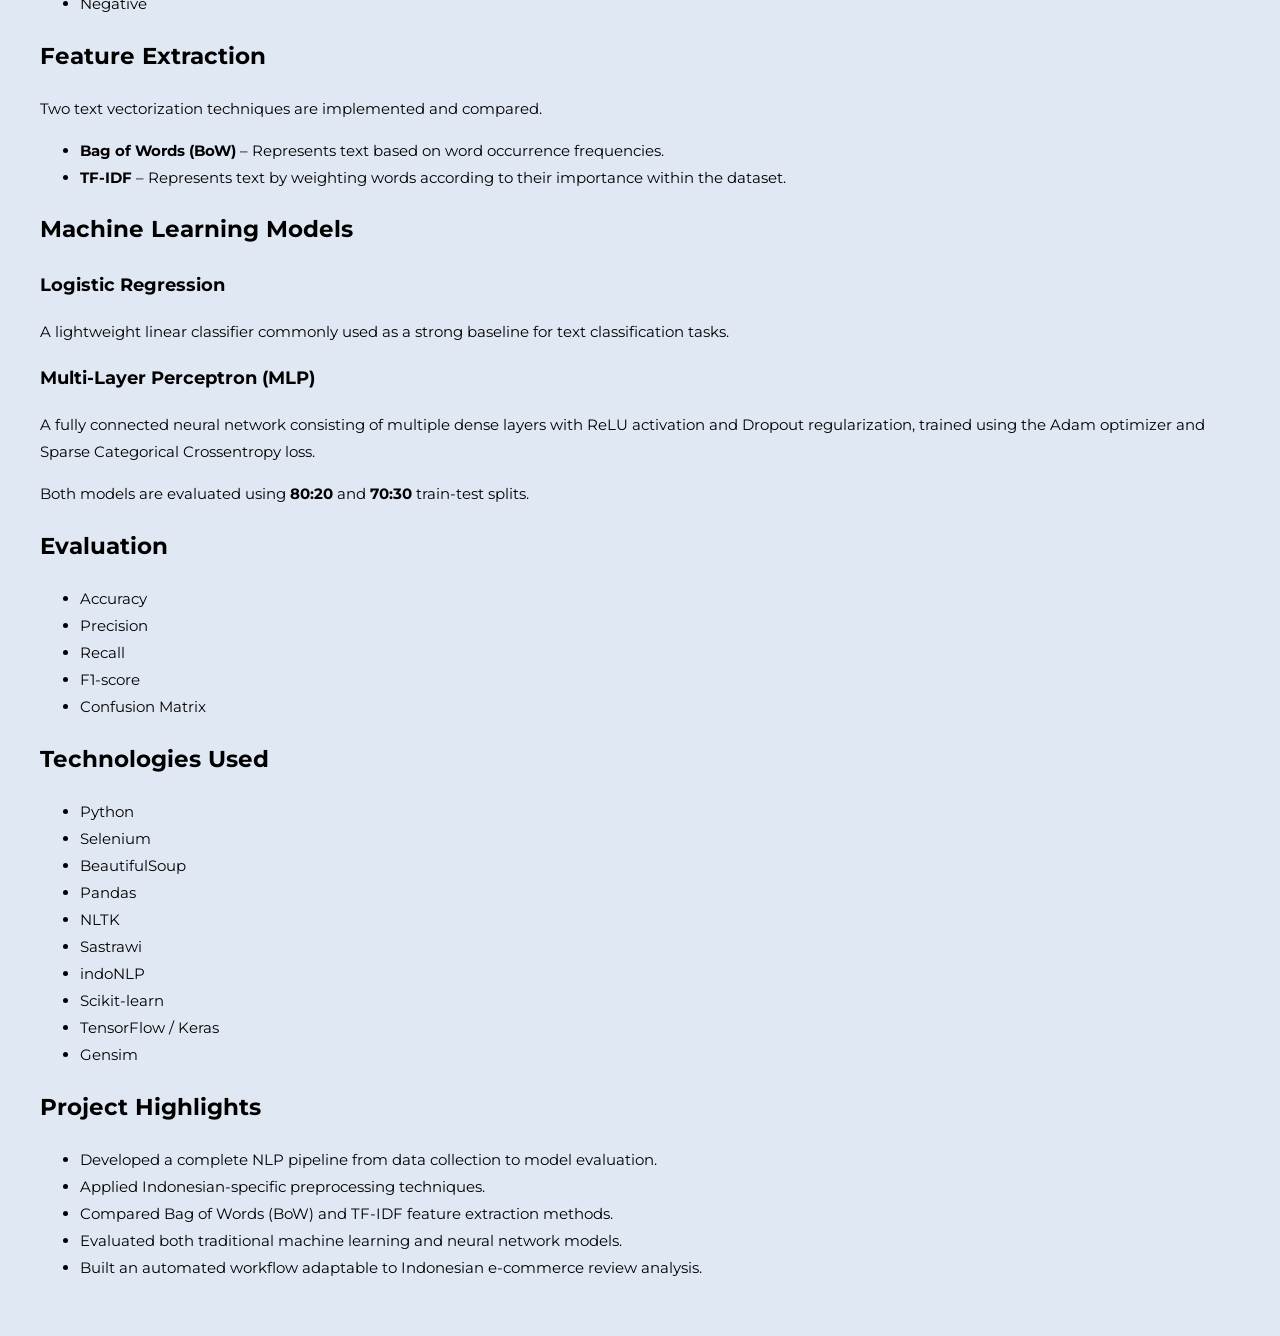
<file: 5 - tokopedia sentiments analysis.html>
<!DOCTYPE html>
<html lang="en">

<head>
    <meta charset="UTF-8">
    <meta http-equiv="X-UA-Compatible" content="IE=edge">
    <meta name="viewport" content="width=device-width, initial-scale=1.0">

    <title>Tokopedia Product Review Sentiment Analysis</title>

    <link rel="stylesheet" href="css/index.css">
    <link rel="stylesheet" href="css/responsive.css">

    <link href="https://fonts.googleapis.com/css?family=Poppins:400,700&display=swap" rel="stylesheet">
    <link href="https://fonts.googleapis.com/css2?family=Montserrat:wght@400;700&display=swap" rel="stylesheet">
</head>

<body>

    <!-- Navbar -->
    <header class="header_section">
        <div class="top-wrapper">
            <ul class="navbar">
                <li><a href="index.html">HOME</a></li>
                <li><a href="index.html#project">Projects</a></li>
                <li><a href="index.html#contact">Contact</a></li>
            </ul>
        </div>
    </header>

    <main>

        <!-- Introduction -->
        <section class="intro-project" id="intro-project">
            <h1>Tokopedia Product Review Sentiment Analysis</h1>

            <p>
                This project presents an end-to-end <strong>Natural Language Processing (NLP)</strong>
                pipeline for sentiment analysis of product reviews collected from Tokopedia.
                The workflow covers the entire process, from automated data collection and text
                preprocessing to sentiment labeling, feature extraction, and machine learning
                classification.
            </p>

            <p>
                The primary objective is to classify Indonesian product reviews into
                <strong>Positive</strong>, <strong>Neutral</strong>, or
                <strong>Negative</strong> sentiments using traditional NLP techniques and
                machine learning models.
            </p>
        </section>

        <!-- GitHub -->
        <section class="project-section">
            <h2>Project Repository</h2>

            <p>
                You can explore the complete source code, implementation details,
                and project documentation through the GitHub repository below.
            </p>

            <a href="https://github.com/anindya029/tokopedia-review-sentiment-analysis"
                target="_blank"
                class="btn">
                View on GitHub
            </a>
        </section>

        <!-- Features -->
        <section class="project-section">
            <h2>Key Features</h2>

            <ul>
                <li>Automated review scraping from Tokopedia using Selenium.</li>
                <li>Indonesian-specific text preprocessing and normalization.</li>
                <li>Lexicon-based sentiment labeling.</li>
                <li>Feature extraction using Bag of Words (BoW) and TF-IDF.</li>
                <li>Sentiment classification using Logistic Regression and Multi-Layer Perceptron (MLP).</li>
                <li>Performance evaluation using Accuracy, Precision, Recall, F1-score, and Confusion Matrix.</li>
            </ul>
        </section>

        <!-- Workflow -->
        <section class="project-section">
            <h2>Workflow</h2>

            <ol>
                <li>Tokopedia Reviews</li>
                <li>Data Scraping</li>
                <li>Text Preprocessing</li>
                <li>Sentiment Labeling</li>
                <li>Feature Extraction</li>
                <li>Machine Learning Classification</li>
                <li>Model Evaluation</li>
            </ol>
        </section>

        <!-- Data Collection -->
        <section class="project-section">
            <h2>Data Collection</h2>

            <p>
                Customer reviews are automatically collected from Tokopedia product pages
                using <strong>Selenium</strong> and <strong>BeautifulSoup</strong>.
                The scraper navigates through multiple review pages, extracts review text
                and star ratings, and stores the collected data in CSV format for further
                analysis.
            </p>
        </section>

        <!-- Preprocessing -->
        <section class="project-section">
            <h2>Text Preprocessing</h2>

            <p>
                The collected reviews undergo several preprocessing steps tailored for
                Indonesian-language text to improve data quality.
            </p>

            <ul>
                <li>Lowercase conversion</li>
                <li>URL, mention, hashtag, and punctuation removal</li>
                <li>Number and special character removal</li>
                <li>Duplicate and missing value removal</li>
                <li>Indonesian stopword removal</li>
                <li>Indonesian stemming</li>
                <li>Slang word normalization</li>
                <li>Tokenization</li>
                <li>Additional English stopword removal</li>
            </ul>
        </section>

        <!-- Sentiment -->
        <section class="project-section">
            <h2>Sentiment Analysis</h2>

            <p>
                Sentiment labels are generated automatically using an Indonesian sentiment
                lexicon, eliminating the need for manual annotation.
            </p>

            <ul>
                <li>Positive</li>
                <li>Neutral</li>
                <li>Negative</li>
            </ul>
        </section>

        <!-- Feature Extraction -->
        <section class="project-section">
            <h2>Feature Extraction</h2>

            <p>
                Two text vectorization techniques are implemented and compared.
            </p>

            <ul>
                <li><strong>Bag of Words (BoW)</strong> – Represents text based on word occurrence frequencies.</li>
                <li><strong>TF-IDF</strong> – Represents text by weighting words according to their importance within the dataset.</li>
            </ul>
        </section>

        <!-- Models -->
        <section class="project-section">
            <h2>Machine Learning Models</h2>

            <h3>Logistic Regression</h3>

            <p>
                A lightweight linear classifier commonly used as a strong baseline for
                text classification tasks.
            </p>

            <h3>Multi-Layer Perceptron (MLP)</h3>

            <p>
                A fully connected neural network consisting of multiple dense layers with
                ReLU activation and Dropout regularization, trained using the Adam optimizer
                and Sparse Categorical Crossentropy loss.
            </p>

            <p>
                Both models are evaluated using <strong>80:20</strong> and
                <strong>70:30</strong> train-test splits.
            </p>
        </section>

        <!-- Evaluation -->
        <section class="project-section">
            <h2>Evaluation</h2>

            <ul>
                <li>Accuracy</li>
                <li>Precision</li>
                <li>Recall</li>
                <li>F1-score</li>
                <li>Confusion Matrix</li>
            </ul>
        </section>

        <!-- Technologies -->
        <section class="project-section">
            <h2>Technologies Used</h2>

            <ul>
                <li>Python</li>
                <li>Selenium</li>
                <li>BeautifulSoup</li>
                <li>Pandas</li>
                <li>NLTK</li>
                <li>Sastrawi</li>
                <li>indoNLP</li>
                <li>Scikit-learn</li>
                <li>TensorFlow / Keras</li>
                <li>Gensim</li>
            </ul>
        </section>

        <!-- Highlights -->
        <section class="project-section">
            <h2>Project Highlights</h2>

            <ul>
                <li>Developed a complete NLP pipeline from data collection to model evaluation.</li>
                <li>Applied Indonesian-specific preprocessing techniques.</li>
                <li>Compared Bag of Words (BoW) and TF-IDF feature extraction methods.</li>
                <li>Evaluated both traditional machine learning and neural network models.</li>
                <li>Built an automated workflow adaptable to Indonesian e-commerce review analysis.</li>
            </ul>
        </section>

    </main>

</body>

</html>
</file>
<file: css/index.css>
* {
    box-sizing: border-box;
}

/* Navigation Bar */
.header_section {
    font-family: Montserrat, sans-serif;
    position: fixed; /* Navbar tetap di atas saat scroll */
    top: 0;
    left: 0;
    width: 100%; 
    z-index: 1000; /* Pastikan di atas elemen lainnya */
    background-color: #073978; 
    box-shadow: 0 4px 6px rgba(0, 0, 0, 0.1); /* Bayangan */
  }
  
  /* Kontainer utama navbar */
  .top-wrapper {
    display: flex; /* Aktifkan Flexbox */
    align-items: center; /* Elemen sejajar vertikal */
    padding: 10px 20px; /* Spasi di dalam navbar */
  }
  
  /* Styling untuk navbar links */
  .navbar {
    display: flex; /* Sejajarkan link secara horizontal */
    gap: 20px; /* Jarak antar link */
    list-style: none; /* Hilangkan bullet point */
    margin: 0; /* Hilangkan margin default */
    padding: 0; /* Hilangkan padding default */
  }
  
  .navbar li {
    display: inline-block; /* Buat link tampil dalam satu baris */
  }
  
  .navbar a {
    text-decoration: none; /* Hilangkan garis bawah */
    color: #FEFEFE; /* Warna teks */
    font-weight: bold; /* Teks lebih tebal */
    padding: 10px 15px; /* Ruang di dalam tombol */
    transition: all 0.3s ease; /* Animasi hover */
  }
  
  /* Hover effect untuk link */
  .navbar a:hover {
    color: #ECF0F5; /* Ubah warna teks saat hover */
    background-color: #3C8DBC; /* Warna latar saat hover */
    border-radius: 5px; /* Membulatkan tepi */
  }

/* Navigation Bar (Close)*/

/* Section */
.section-1 {
    position: relative;
    text-align: center;
    padding: 40px;
}

.skills-intro{
    margin-top: 30px;
}

.skills-container {
    display: flex;
    gap: 30px;
    margin-top: 10px;
    flex-wrap: wrap;
    text-align: left;
}

.skills-box {
    flex: 1;
    min-width: 300px;

    background-color: #ecf0f5;
    padding: 20px;
    border-radius: 10px;

    box-shadow: 0 2px 8px rgba(0,0,0,0.1);
}

.skills-box h3 {
    margin-top: 0;
    color: #062e5f;
    text-align: center;
}

.skills-box ul {
    padding-left: 20px;
}

.skills-box li {
    margin-bottom: 15px;
    line-height: 1.6;
}

/* Section 1 (Close) */

/* Section 2 */
.section-2 {
    padding: 5px 20px;
    background-color: #ecf0f5;

    border-radius: 10px;
    box-shadow: 0 2px 8px rgba(0,0,0,0.1);
}

.section-2 h2 {
    /*font-family: 'Poppins', sans-serif; */
    font-size: 32px;
    margin-bottom: 20px;
    text-align: center;
    color: #062e5f;
}

.projects-container {
    display: grid;
    grid-template-columns: repeat(3, 1fr);
    gap: 15px;
    padding-bottom: 40px;
}

.project-item{
    padding: 30px 30px 10px 30px;
    text-align: justify;
    line-height: 1.5;

    background-color: rgba(255, 248, 248, 0.78);
    border-radius: 10px;
    box-shadow: 0 2px 2px rgba(0,0,0,0.08);
}

.project-item h5{
    margin-top: 0;
    margin-bottom: 0px;
    text-align: left;
    color: #707478;
    font-size: 15px;
}

.project-link {
    text-decoration: none;
    color: inherit;
}

.project-link:hover .project-item {
    transform: translateY(-5px);
    transition: 0.3s ease;
}

.read-more {
    display: inline-block;
    margin-bottom: 15px;

    color: #073978;
    font-weight: 700;
}

.project-item h3{
    margin-top: 5px;
    margin-bottom: 10px;
    text-align: left;
}

.project-item p{
    margin-top: 0;
}

.section-2:after {
  content: "";
  display: table;
  clear: both;
}

.section-2 img {
    width: 100%; /* Pastikan gambar memenuhi lebar layar */
    height: 100%; /* Menyesuaikan tinggi dengan lebar */
    object-fit: cover; /* Agar gambar memenuhi kontainer dengan tetap mempertahankan proporsi */
    display: block; /* Menghindari inline spacing */
    margin: 0 auto; /* Tengah-kan gambar di kontainer */
}

/* Section 2 (Close) */

/* Section 3 */
.contact {
    
    gap: 10px;
    margin-top: 40px;
    flex-wrap: wrap;

    background-color: #ecf0f5;
    padding-top: 5px;
    padding-bottom: 20px;
    padding-left: 40px;
    border-radius: 10px;

    box-shadow: 0 2px 8px rgba(0,0,0,0.1);
    line-height: 1.8;
    align-items: center;
}

.contact h2 {
    color: #062e5f;
}

.contact img {
    height: 1em; /* tinggi gambar mengikuti tinggi teks */
    vertical-align: middle;
    padding-right: 10px; /* spasi antara gambar dan teks */
}

.click-btn {
    /*font-family: 'Poppins', sans-serif; */
    font-weight: bold;
    padding: 5px 20px;
    font-size: 27px;
    color: white;
    background-color: #073978;
    border: none;
    border-radius: 2px;
    cursor: pointer;
    box-shadow: 2px 2px 2px rgba(0, 0, 0, 0.2);
    transition: background-color 0.3s ease, transform 0.2s ease;
}

.click-btn:hover {
    background-color: #ecf0f5;
    color: #073978;
    transform: scale(1.1);
}

body {
    margin: 0; /* Hilangkan margin bawaan browser */
    padding: 40px 40px 40px 40px; /* Hilangkan padding bawaan browser */
    background-color: #dde6f3e2;
    font-family: 'Montserrat', sans-serif;
    font-size: 15px;
    line-height: 1.8;
}

.intro-project h1{
    text-align: center;
}
.intro-project li{
    list-style: none;  
}

.component {
    display: grid;
    grid-template-columns: repeat(2, 1fr);
    gap: 15px;
    padding-bottom: 40px;
}

.signal-processing {
    display: grid;
    grid-template-columns: repeat(3, 1fr);
    gap: 15px;
    padding-bottom: 40px;
}

.signal-processing ul {
    margin-top: 5px;
    padding-left: 20px;
}

.component img {
    width: 100%; /* Pastikan gambar memenuhi lebar layar */
    height: 100%; /* Menyesuaikan tinggi dengan lebar */
    object-fit: cover; /* Agar gambar memenuhi kontainer dengan tetap mempertahankan proporsi */
    display: block; /* Menghindari inline spacing */
    margin: 0 auto; /* Tengah-kan gambar di kontainer */*/
}

.img-thesis2{
    width: 40%; /* Pastikan gambar memenuhi lebar layar */
    height: auto; /* Menyesuaikan tinggi dengan lebar */
    object-fit: cover; /* Agar gambar memenuhi kontainer dengan tetap mempertahankan proporsi */
    display: block; /* Menghindari inline spacing */
    margin: 0 auto; /* Tengah-kan gambar di kontainer */
    text-align: justify; /* Pusatkan teks di dalam kontainer */
}

.img-thesis3{
    width: 70%; /* Pastikan gambar memenuhi lebar layar */
    height: 70%; /* Menyesuaikan tinggi dengan lebar */
    object-fit: cover; /* Agar gambar memenuhi kontainer dengan tetap mempertahankan proporsi */
    display: block; /* Menghindari inline spacing */
    margin: 0 auto; /* Tengah-kan gambar di kontainer */
}

.part3 img{
    width: 80%; /* Pastikan gambar memenuhi lebar layar */
    height: auto; /* Menyesuaikan tinggi dengan lebar */
    object-fit: cover; /* Agar gambar memenuhi kontainer dengan tetap mempertahankan proporsi */
    display: block; /* Menghindari inline spacing */
    margin: 0 auto; /* Tengah-kan gambar di kontainer */
}
</file>
<file: css/responsive.css>
/* Responsivitas */
/* masih belum responsif di handphone =( */
/* 1 rem = 16 px */ 
@media screen and (max-width: 600px) {
    .project-item {
        width: 100%;
        float: none;
    }

    .skills-container {
        flex-direction: column;
    }

    body {
        padding: 90px 20px 20px 20px;
    }
}
</file>
